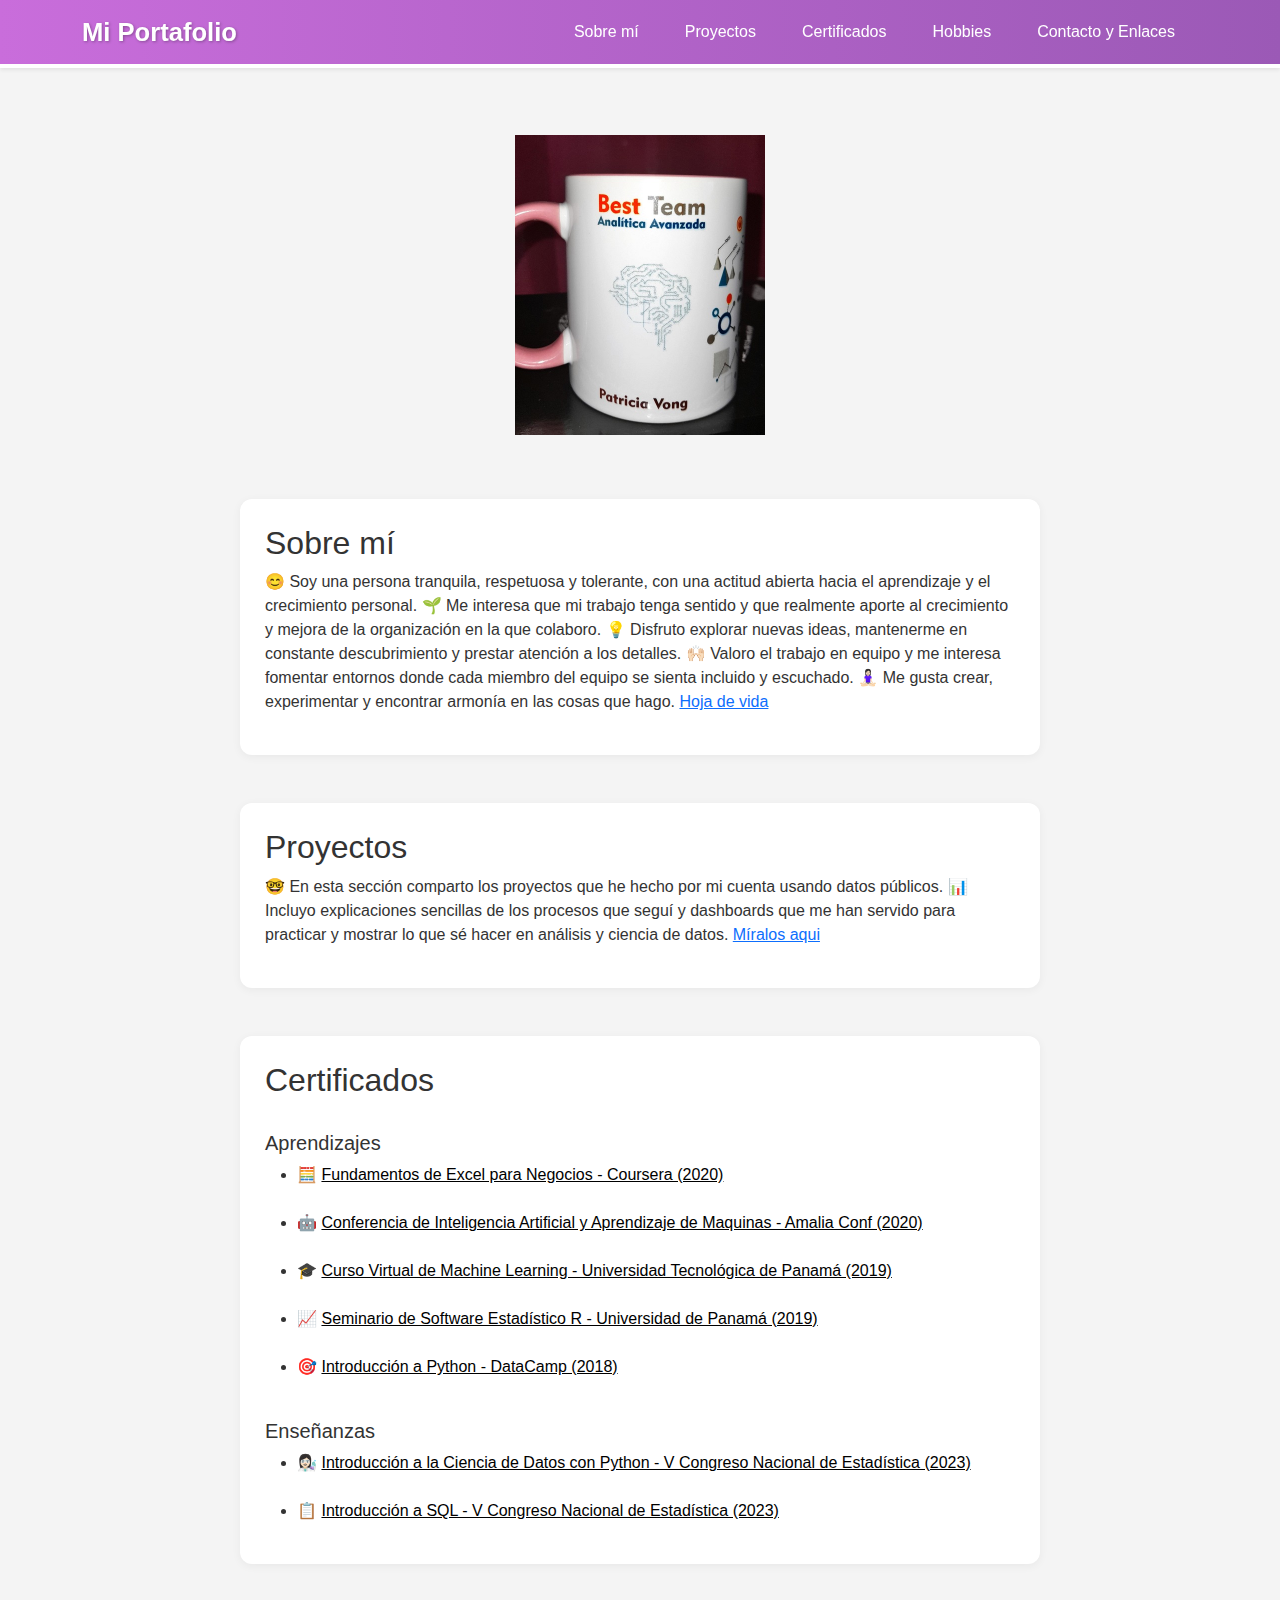
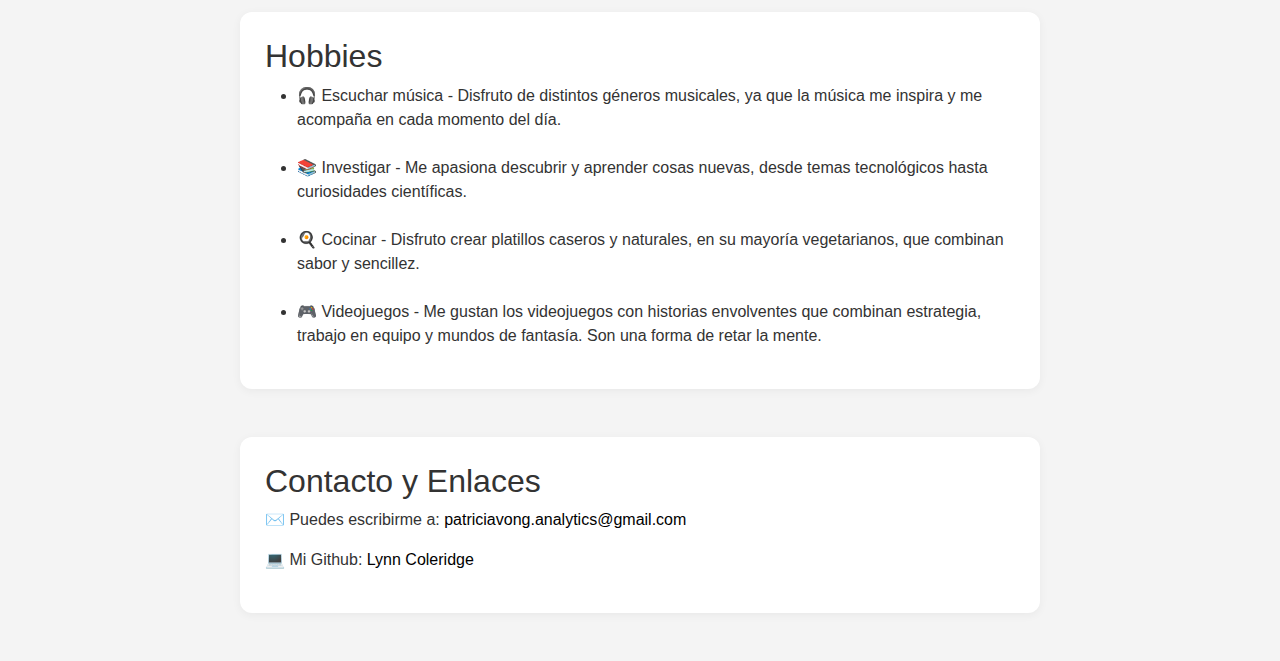
<file: index.html>
<!DOCTYPE html>
<html lang="es">
<head>
  <meta charset="UTF-8">
  <title>Patricia Vong</title>

  <!-- Cargar Bootstrap desde CDN -->
  <link href="https://cdn.jsdelivr.net/npm/bootstrap@5.3.0/dist/css/bootstrap.min.css" rel="stylesheet">

  <!-- Tu propio CSS adicional -->
  <link rel="stylesheet" href="estilos.css">
</head>
<body>
  <!-- NAVBAR Fijo al estilo Bootstrap -->
  <nav class="navbar navbar-expand-lg navbar-light bg-light fixed-top shadow-sm">
    <div class="container">
      <a class="navbar-brand fw-bold" href="#">Mi Portafolio</a>
      <button class="navbar-toggler" type="button" data-bs-toggle="collapse" data-bs-target="#navbarNav">
        <span class="navbar-toggler-icon"></span>
      </button>
      <div class="collapse navbar-collapse justify-content-end" id="navbarNav">
        <ul class="navbar-nav">
          <li class="nav-item"><a class="nav-link" href="#sobre-mi" id="uno">Sobre mí</a></li>
          <li class="nav-item"><a class="nav-link" href="#proyectos" id="dos">Proyectos</a></li>
          <li class="nav-item"><a class="nav-link" href="#certificados" id="tres">Certificados</a></li>
          <li class="nav-item"><a class="nav-link" href="#hobbies" id="cuatro">Hobbies</a></li>
          <li class="nav-item"><a class="nav-link" href="#contacto" id="cinco">Contacto y Enlaces</a></li>
<!--
          <li class="nav-item">
                <button onclick="window.open('https://translate.google.com/translate?sl=es&tl=en&u=' + encodeURIComponent(window.location.href), '_blank')" class="btn btn-outline-secondary btn-sm mt-1 ms-2">
                    🌐 EN
                </button>
          </li>
 -->         
        </ul>
      </div>
    </div>
  </nav>
  <div style="text-align: center; margin-top: 5px;">
    <img src="imgs/taza.jpeg" alt="Taza Analítica Avanzada" style="max-width: 275px; max-height: 300px;">
  </div>
  
  <!-- Contenido (se separa con padding-top para no ser tapado por el navbar) -->
  <main class="container mt-2 pt-2">
    <section id="sobre-mi" class="my-5">
      <h2>Sobre mí</h2>
      <p>😊 Soy una persona tranquila, respetuosa y tolerante, con una actitud abierta hacia el aprendizaje y el crecimiento personal. 
         🌱 Me interesa que mi trabajo tenga sentido y que realmente aporte al crecimiento y mejora de la organización en la que colaboro.
         💡 Disfruto explorar nuevas ideas, mantenerme en constante descubrimiento y prestar atención a los detalles. 
         🙌🏻 Valoro el trabajo en equipo y me interesa fomentar entornos donde cada miembro del equipo se sienta incluido y escuchado. 
         🧘🏻‍♀️ Me gusta crear, experimentar y encontrar armonía en las cosas que hago. <a href="proyectos/Patricia Vong - HV.pdf" target="_blank">Hoja de vida</a></p>
    </section>

    <section id="proyectos" class="my-5">
      <h2>Proyectos</h2>
      <p>
        🤓 En esta sección comparto los proyectos que he hecho por mi cuenta usando datos públicos. 
        📊 Incluyo explicaciones sencillas de los procesos que seguí y dashboards que me han servido para practicar y mostrar 
        lo que sé hacer en análisis y ciencia de datos. <a href="proyectos.html">Míralos aqui</a>
      </p>
    </section>

    <section id="certificados" class="my-5">
      <h2>Certificados</h2>
      <br>
      <h5>Aprendizajes</h5>
      <ul>
        <li>🧮 <a href="certifications/Coursera Excel para los Negocios.pdf" target="_blank" style="color: black;">Fundamentos de Excel para Negocios - Coursera (2020)</a></li>
        <br>
        <li>🤖 <a href="certifications/AmaliaConf 2020.pdf" target="_blank" style="color: black;">Conferencia de Inteligencia Artificial y Aprendizaje de Maquinas - Amalia Conf (2020)</a></li>
        <br>
        <li>🎓 <a href="certifications/machine learning.jpg" target="_blank" style="color: black;">Curso Virtual de Machine Learning - Universidad Tecnológica de Panamá (2019)</a></li>
        <br>
        <li>📈 <a href="certifications/Seminario R.jpg" target="_blank"  style="color: black;">Seminario de Software Estadístico R - Universidad de Panamá (2019)</a></li>
        <br>
        <li>🎯 <a href="certifications/datacamp - python.png" target="_blank" style="color: black;">Introducción a Python - DataCamp (2018)</a></li>
      </ul>
        <br>
      <h5>Enseñanzas</h5>
      <ul>
        <li>👩🏻‍🔬 
          <a href="certifications/intro_ml.png" target="_blank" style="color: black;">Introducción a la Ciencia de Datos con Python - V Congreso Nacional de Estadística (2023)</a>
        </li>
        <br>
        <li>📋 <a href="certifications/intro_sql.png" target="_blank" style="color: black;">Introducción a SQL - V Congreso Nacional de Estadística (2023)</a></li>
      </ul>
    </section>

    <section id="hobbies" class="my-5">
      <h2>Hobbies</h2>
      <ul>
        <li>🎧 Escuchar música - Disfruto de distintos géneros musicales, ya que la música me inspira y me acompaña en cada momento del día.</li>
        <br>
        <li>📚 Investigar - Me apasiona descubrir y aprender cosas nuevas, desde temas tecnológicos hasta curiosidades científicas. </li>
        <br>
        <li>
          🍳 Cocinar - Disfruto crear platillos caseros y naturales, en su mayoría vegetarianos, que combinan sabor y sencillez.
        </li>
        <br>
        <li>
           🎮 Videojuegos - Me gustan los videojuegos con historias envolventes que combinan estrategia, trabajo en equipo y mundos de fantasía. Son una forma de retar la mente.
        </li>
      </ul>
    </section>

    <section id="contacto" class="my-5">
      <h2>Contacto y Enlaces</h2>
      <p>
        ✉️ Puedes escribirme a:
            <a href="mailto:patriciavong.analytics@gmail.com" style="text-decoration: none; color: black;">patriciavong.analytics@gmail.com</a>
      </p>
      <p>
        💻 Mi Github: <a href="https://github.com/LynnColeridge" target="_blank" style="text-decoration: none; color: black;">Lynn Coleridge</a>
      </p>  
    </section>

  </main>

  <!-- Scripts de Bootstrap -->
  <script src="https://cdn.jsdelivr.net/npm/bootstrap@5.3.0/dist/js/bootstrap.bundle.min.js"></script>
</body>
</html>
</file>
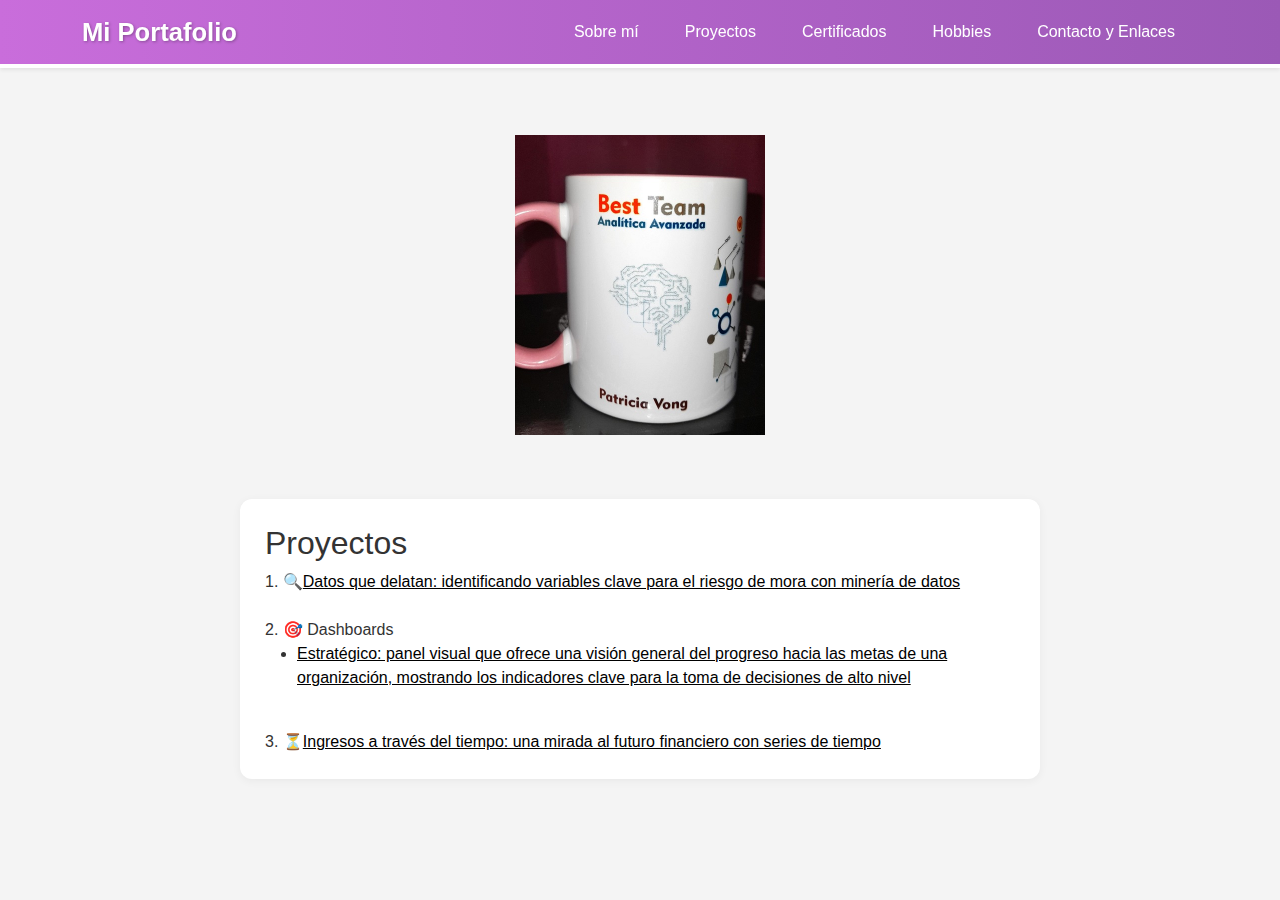
<file: proyectos.html>
<!DOCTYPE html>
<html lang="es">
<head>
  <meta charset="UTF-8">
  <title>Proyectos</title>

  <!-- Cargar Bootstrap desde CDN -->
  <link href="https://cdn.jsdelivr.net/npm/bootstrap@5.3.0/dist/css/bootstrap.min.css" rel="stylesheet">

  <!-- Tu propio CSS adicional -->
  <link rel="stylesheet" href="estilos.css">
</head>
<body>
  <!-- NAVBAR Fijo al estilo Bootstrap -->
  <nav class="navbar navbar-expand-lg navbar-light bg-light fixed-top shadow-sm">
    <div class="container">
      <a class="navbar-brand fw-bold" href="index.html">Mi Portafolio</a>
      <button class="navbar-toggler" type="button" data-bs-toggle="collapse" data-bs-target="#navbarNav">
        <span class="navbar-toggler-icon"></span>
      </button>
      <div class="collapse navbar-collapse justify-content-end" id="navbarNav">
        <ul class="navbar-nav">
          <li class="nav-item"><a class="nav-link" href="index.html#uno">Sobre mí</a></li>
          <li class="nav-item"><a class="nav-link" href="index.html#dos">Proyectos</a></li>
          <li class="nav-item"><a class="nav-link" href="index.html#tres">Certificados</a></li>
          <li class="nav-item"><a class="nav-link" href="index.html#cuatro">Hobbies</a></li>
          <li class="nav-item"><a class="nav-link" href="index.html#cinco">Contacto y Enlaces</a></li> 
        </ul>
      </div>
    </div>
  </nav>
  <div style="text-align: center; margin-top: 5px;">
    <img src="imgs/taza.jpeg" alt="Taza Analítica Avanzada" style="max-width: 275px; max-height: 300px;">
  </div>
  
  <!-- Contenido (se separa con padding-top para no ser tapado por el navbar) -->
  <main class="container mt-2 pt-2">

    <section id="proyectos" class="my-5">
        <h2>Proyectos</h2>
        1. 🔍<a href="proyectos/proyecto 1.pdf" target="_blank" style="color: black;">Datos que delatan: identificando variables clave para el riesgo de mora con minería de datos</a>
        <br><br>
        2. 🎯 Dashboards
        <ul>
            <li>
               <p>
                 <a  href="proyectos/estrategico.pdf" target="_blank" style="color: black;">Estratégico: 
                 panel visual que ofrece una visión general del progreso hacia las metas de una organización, mostrando los indicadores clave 
                 para la toma de decisiones de alto nivel</a> 
               </p>
            </li>
        </ul>
      <br>
      3. ⏳<a href="proyectos/serie_temporal.pdf" target="_blank" style="color: black;">Ingresos a través del tiempo: una mirada al futuro financiero con series de tiempo</a>
    </section>

  </main>

  <!-- Scripts de Bootstrap -->
  <script src="https://cdn.jsdelivr.net/npm/bootstrap@5.3.0/dist/js/bootstrap.bundle.min.js"></script>
</body>
</html>
</file>
<file: estilos.css>
/* Ajuste general del body para navbar fijo */
body {
    margin: 0;
    font-family: 'Segoe UI', Tahoma, Geneva, Verdana, sans-serif;
    background-color: #f4f4f4;
    padding-top: 130px;
    color: #333;
  }
  
  /* NAVBAR con estilo único */
  .navbar {
    background: linear-gradient(to right, #c96ddb, #9b59b6);
    box-shadow: 0 4px 12px rgba(0, 0, 0, 0.2);
    border-bottom: 4px solid #fff;
  }
  
  .navbar-brand {
    color: #fff !important;
    font-weight: bold;
    font-size: 1.6rem;
    text-shadow: 1px 1px 3px rgba(0, 0, 0, 0.3);
  }
  
  .navbar-toggler {
    border-color: #fff;
  }
  
  .navbar-toggler-icon {
    background-image: url("data:image/svg+xml;charset=utf8,%3Csvg viewBox='0 0 30 30' xmlns='http://www.w3.org/2000/svg'%3E%3Cpath stroke='rgba%28255,255,255,0.9%29' stroke-width='2' d='M4 7h22M4 15h22M4 23h22'/%3E%3C/svg%3E");
  }
  
  /* Enlaces del menú */
  .navbar-nav .nav-link {
    color: #fff !important;
    font-weight: 500;
    margin-left: 15px;
    margin-right: 15px;
    transition: color 0.3s ease, text-shadow 0.3s ease;
  }
  
  /* Hover en los enlaces del menú */
  .navbar-nav .nav-link:hover {
    color: #ffd700 !important;
    text-shadow: 0 0 5px rgba(255, 255, 255, 0.7);
  }
  
  /* Secciones del contenido */
  section {
    background-color: white;
    padding: 25px;
    max-width: 800px;
    margin: 30px auto;
    border-radius: 12px;
    box-shadow: 0 2px 10px rgba(0, 0, 0, 0.05);
  }
  
  /* Espaciado entre secciones */
  section + section {
    margin-top: 40px;
  }
</file>
